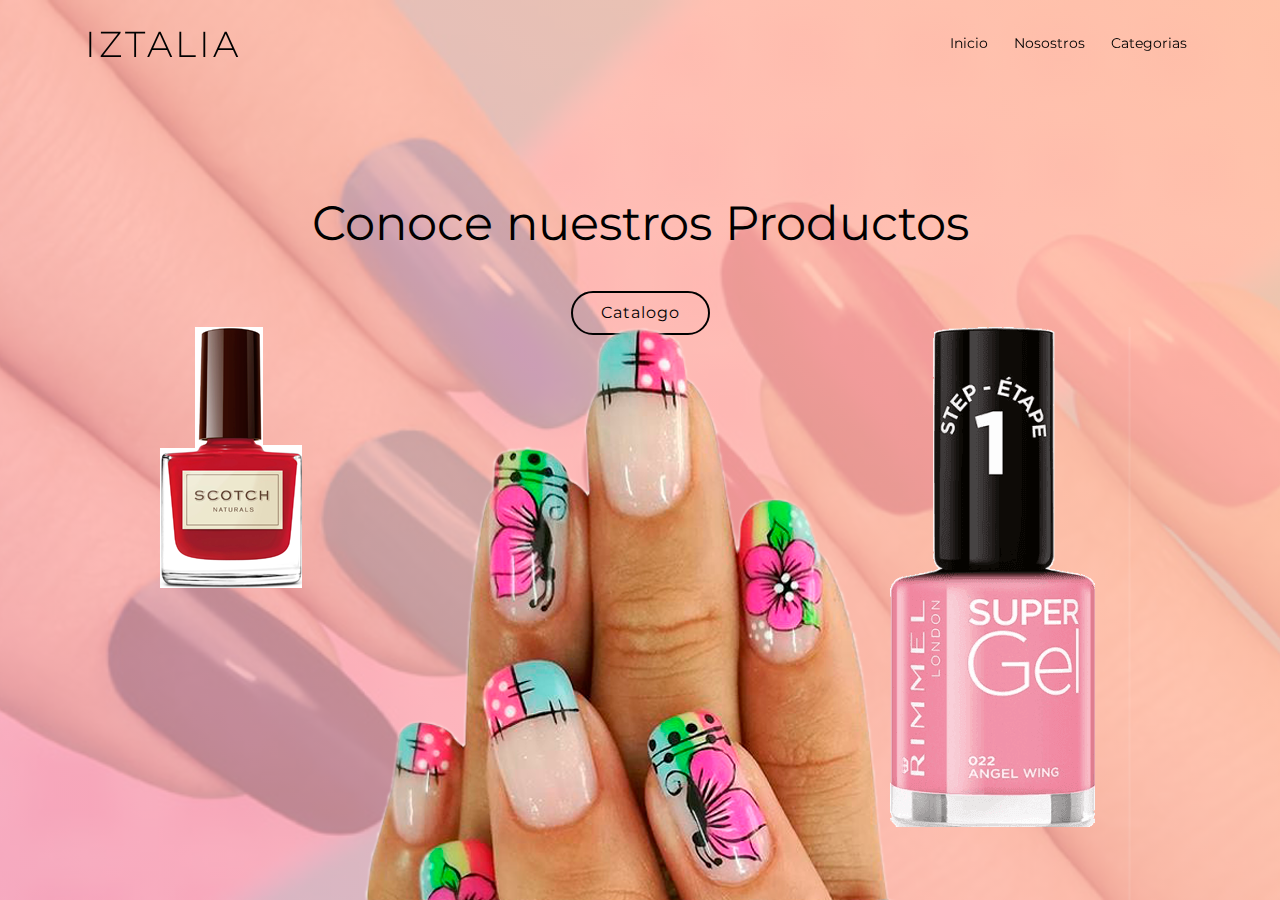
<file: index.html>
<!DOCTYPE html>
<html lang="en">
<head>
  <meta charset="utf-8">
  <title>Avilon Bootstrap Template</title>
  <meta content="width=device-width, initial-scale=1.0" name="viewport">
  <meta content="" name="keywords">
  <meta content="" name="description">

  <!-- Favicons -->
  <link href="img/favicon.png" rel="icon">
  <link href="img/apple-touch-icon.png" rel="apple-touch-icon">

  <!-- Google Fonts -->
  <link href="https://fonts.googleapis.com/css?family=Montserrat:300,400,500,700|Open+Sans:300,300i,400,400i,700,700i" rel="stylesheet">

  <!-- Bootstrap CSS File -->
  <link href="lib/bootstrap/css/bootstrap.min.css" rel="stylesheet">

  <!-- Libraries CSS Files -->
  <link href="lib/animate/animate.min.css" rel="stylesheet">
  <link href="lib/font-awesome/css/font-awesome.min.css" rel="stylesheet">
  <link href="lib/ionicons/css/ionicons.min.css" rel="stylesheet">
  <link href="lib/magnific-popup/magnific-popup.css" rel="stylesheet">

  <!-- Main Stylesheet File -->
  <link href="css/style.css" rel="stylesheet">

  <!-- =======================================================
    Theme Name: Avilon
    Theme URL: https://bootstrapmade.com/avilon-bootstrap-landing-page-template/
    Author: BootstrapMade.com
    License: https://bootstrapmade.com/license/
  ======================================================= -->
</head>

<body>

  <!--==========================
    Header
  ============================-->
  <header id="header">
    <div class="container">

      <div id="logo" class="pull-left">
        <h1><a href="#intro" class="scrollto">IZTALIA</a></h1>
        <!-- Uncomment below if you prefer to use an image logo -->
        <!-- <a href="#intro"><img src="img/logo.png" alt="" title=""></a> -->
      </div>

      <nav id="nav-menu-container">
        <ul class="nav-menu">
          <li class="menu-active"><a href="#intro">Inicio</a></li>
          <li><a href="#about">Nosostros</a></li>
          <li><a href="#features">Categorias</a></li>
          <!-- <li><a href="#pricing">Pricing</a></li>
          <li><a href="#team">Team</a></li>
          <li><a href="#gallery">Gallery</a></li>
          <li class="menu-has-children"><a href="">Drop Down</a>
            <ul>
              <li><a href="#">Drop Down 1</a></li>
              <li class="menu-has-children"><a href="#">Drop Down 2</a>
                <ul>
                  <li><a href="#">Deep Drop Down 1</a></li>
                  <li><a href="#">Deep Drop Down 2</a></li>
                  <li><a href="#">Deep Drop Down 3</a></li>
                  <li><a href="#">Deep Drop Down 4</a></li>
                  <li><a href="#">Deep Drop Down 5</a></li>
                </ul>
              </li>
              <li><a href="#">Drop Down 3</a></li>
              <li><a href="#">Drop Down 4</a></li>
              <li><a href="#">Drop Down 5</a></li>
            </ul>
          </li>
          <li><a href="#contact">Contact Us</a></li> -->
        </ul>
      </nav><!-- #nav-menu-container -->
    </div>
  </header><!-- #header -->

  <!--==========================
    Intro Section
  ============================-->
  <section id="intro">

    <div class="intro-text">
      <h2>Conoce nuestros Productos</h2>
      <p></p>
      <a href="#about" class="btn-get-started scrollto">Catalogo</a>
    </div>

    <div class="product-screens">

      <div class="product-screen-1 wow fadeInUp"  data-wow-duration="0.6s">
        <img src="img/product-screen-1.png" alt="">
      </div>

      <div class="product-screen-2 wow fadeInUp" data-wow-delay="0.2s" data-wow-duration="0.6s">
        <img src="img/product-screen-2.png" alt="">
      </div>

      <div class="product-screen-3 wow fadeInUp" data-wow-duration="0.6s">
        <img src="img/product-screen-3.png" alt="">
      </div>

    </div>

  </section>
 
  <!-- #intro -->
  <!-- JavaScript Libraries -->
  <script src="lib/jquery/jquery.min.js"></script>
  <script src="lib/jquery/jquery-migrate.min.js"></script>
  <script src="lib/bootstrap/js/bootstrap.bundle.min.js"></script>
  <script src="lib/easing/easing.min.js"></script>
  <script src="lib/wow/wow.min.js"></script>
  <script src="lib/superfish/hoverIntent.js"></script>
  <script src="lib/superfish/superfish.min.js"></script>
  <script src="lib/magnific-popup/magnific-popup.min.js"></script>

  <!-- Contact Form JavaScript File -->
  <script src="contactform/contactform.js"></script>

  <!-- Template Main Javascript File -->
  <script src="js/main.js"></script>

</body>
</html>
</file>
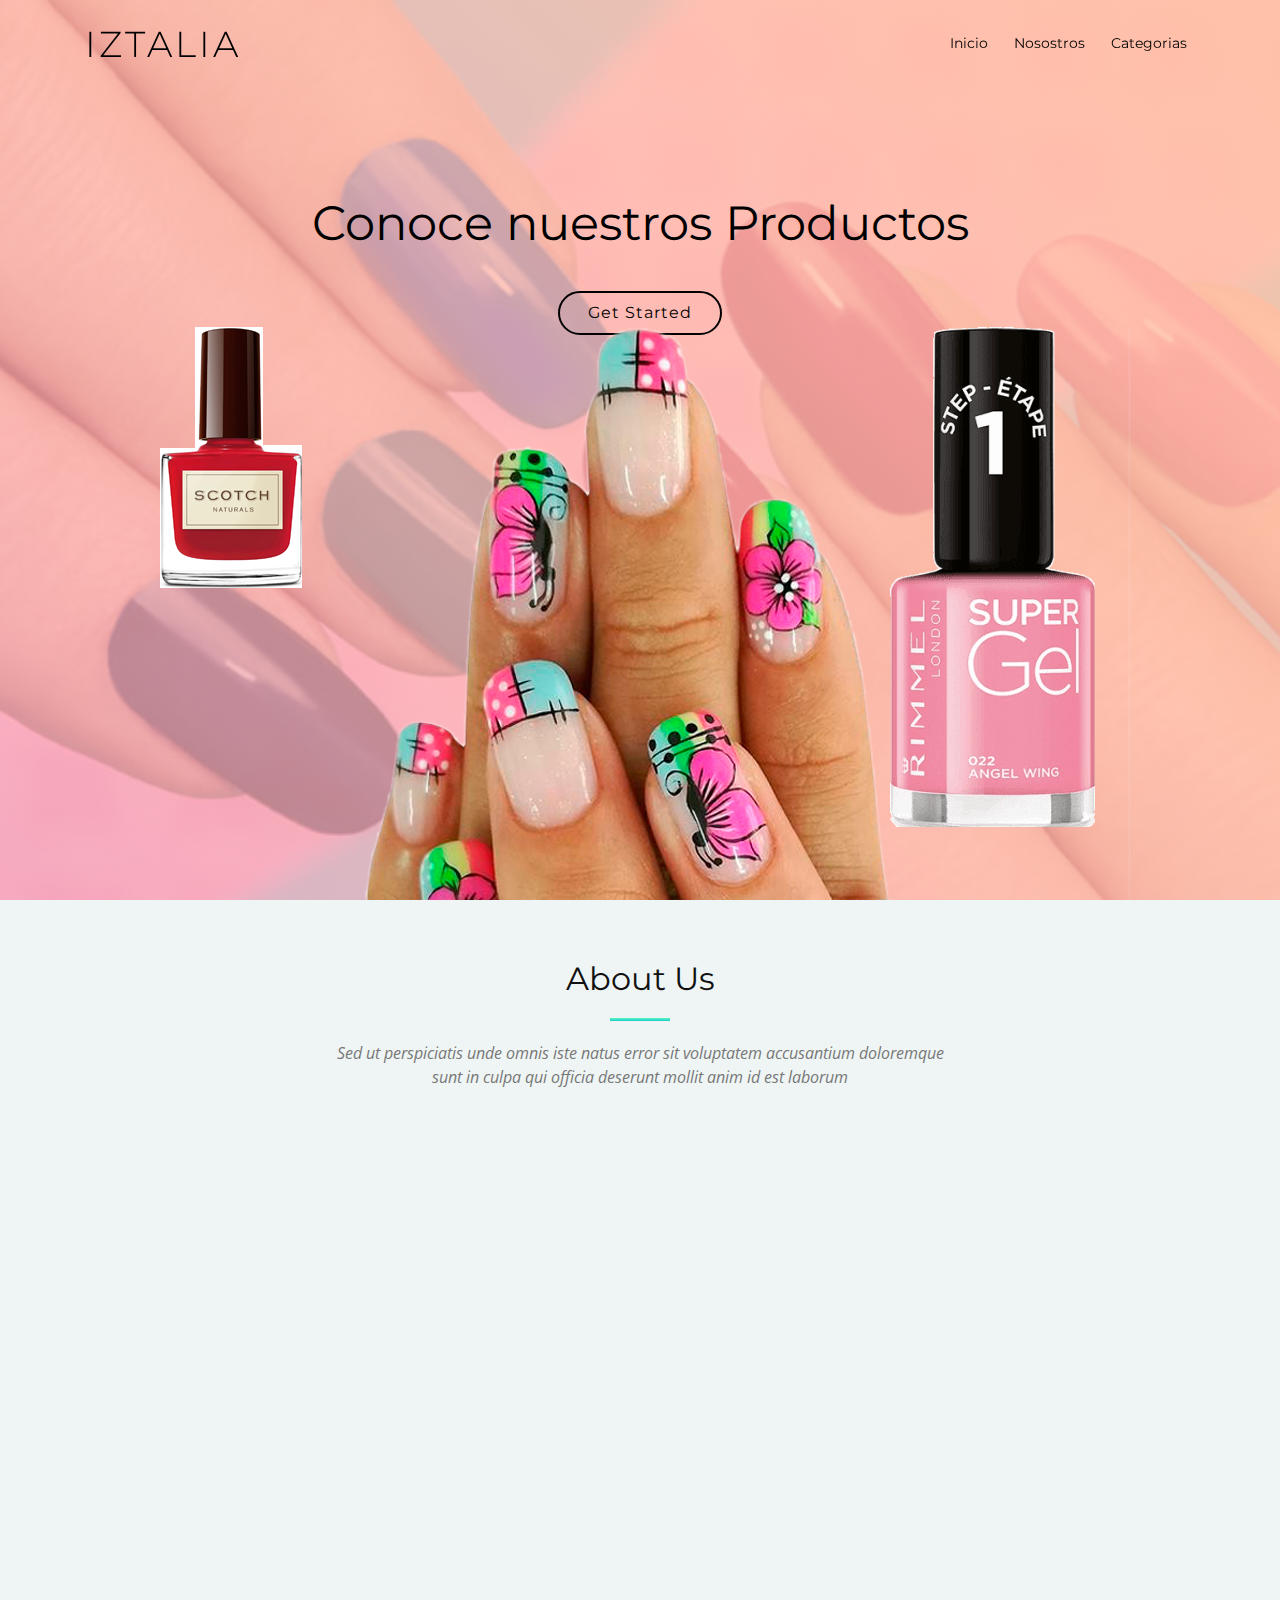
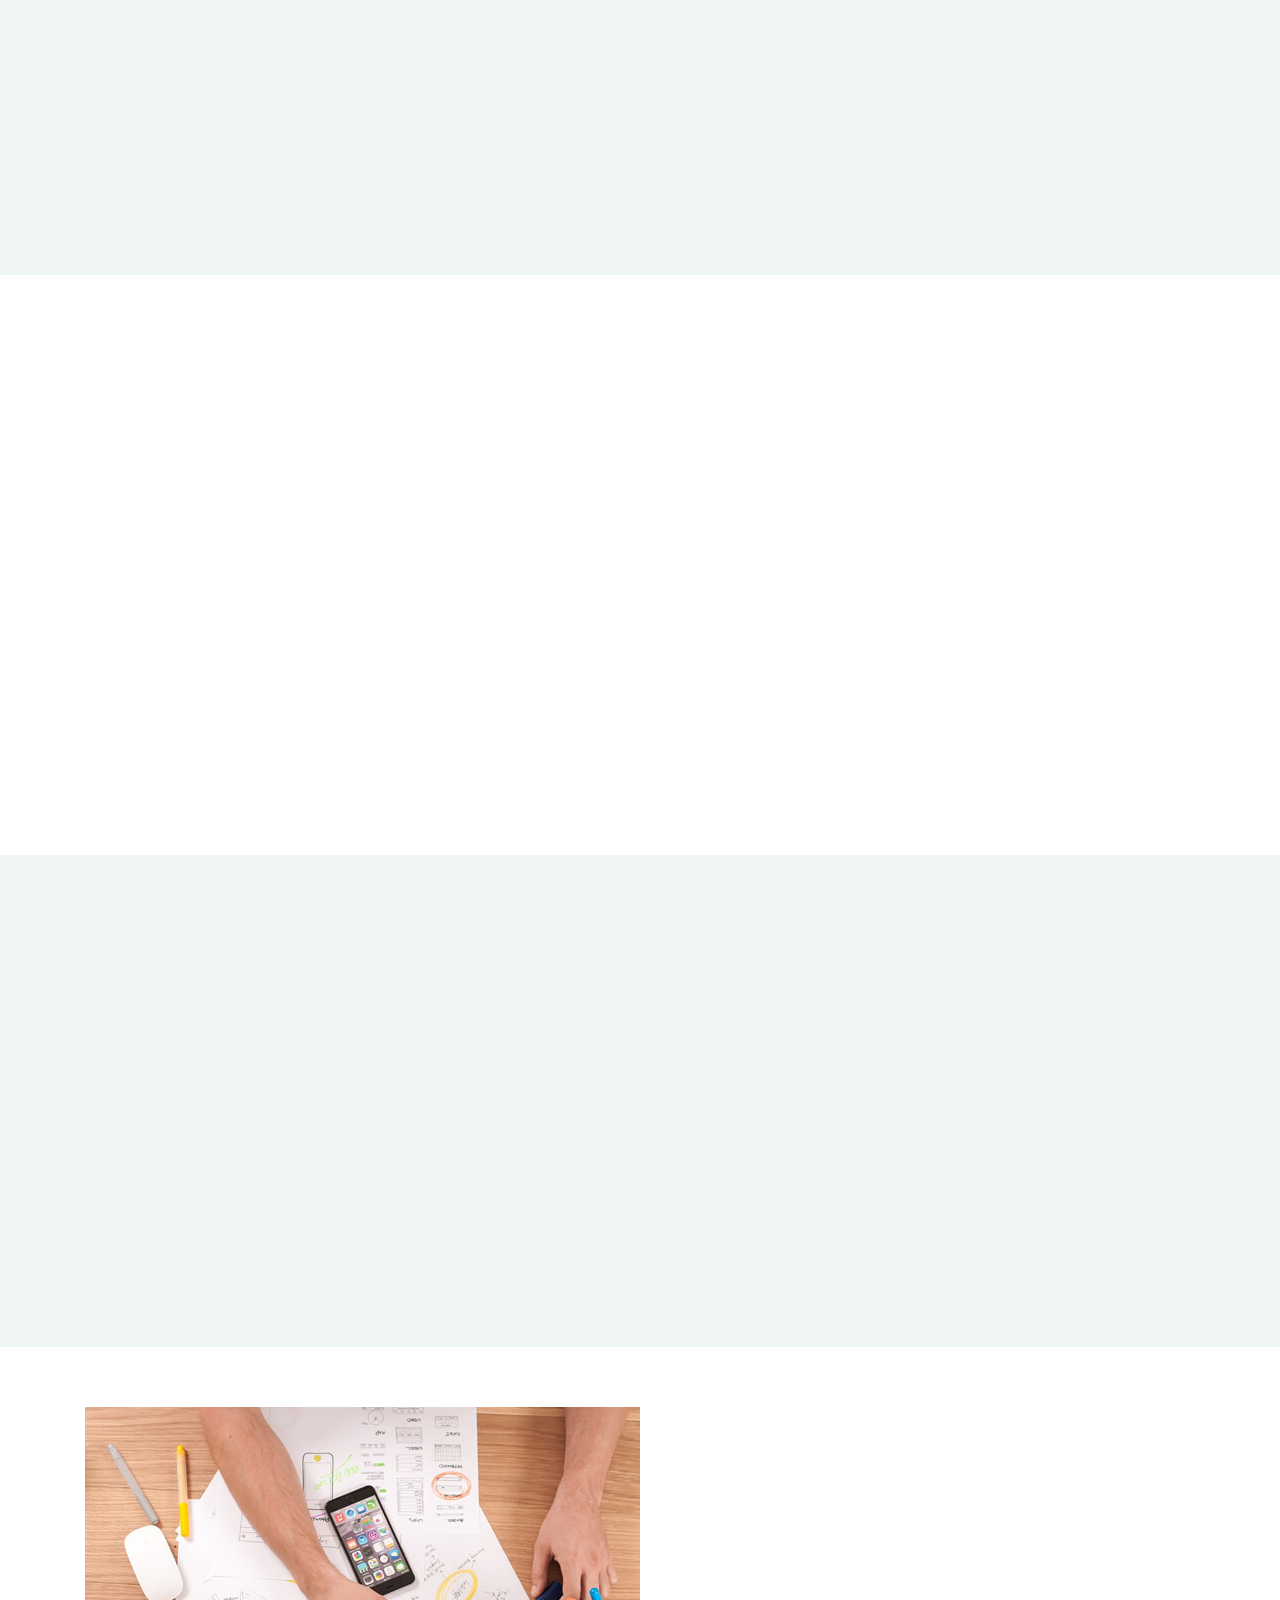
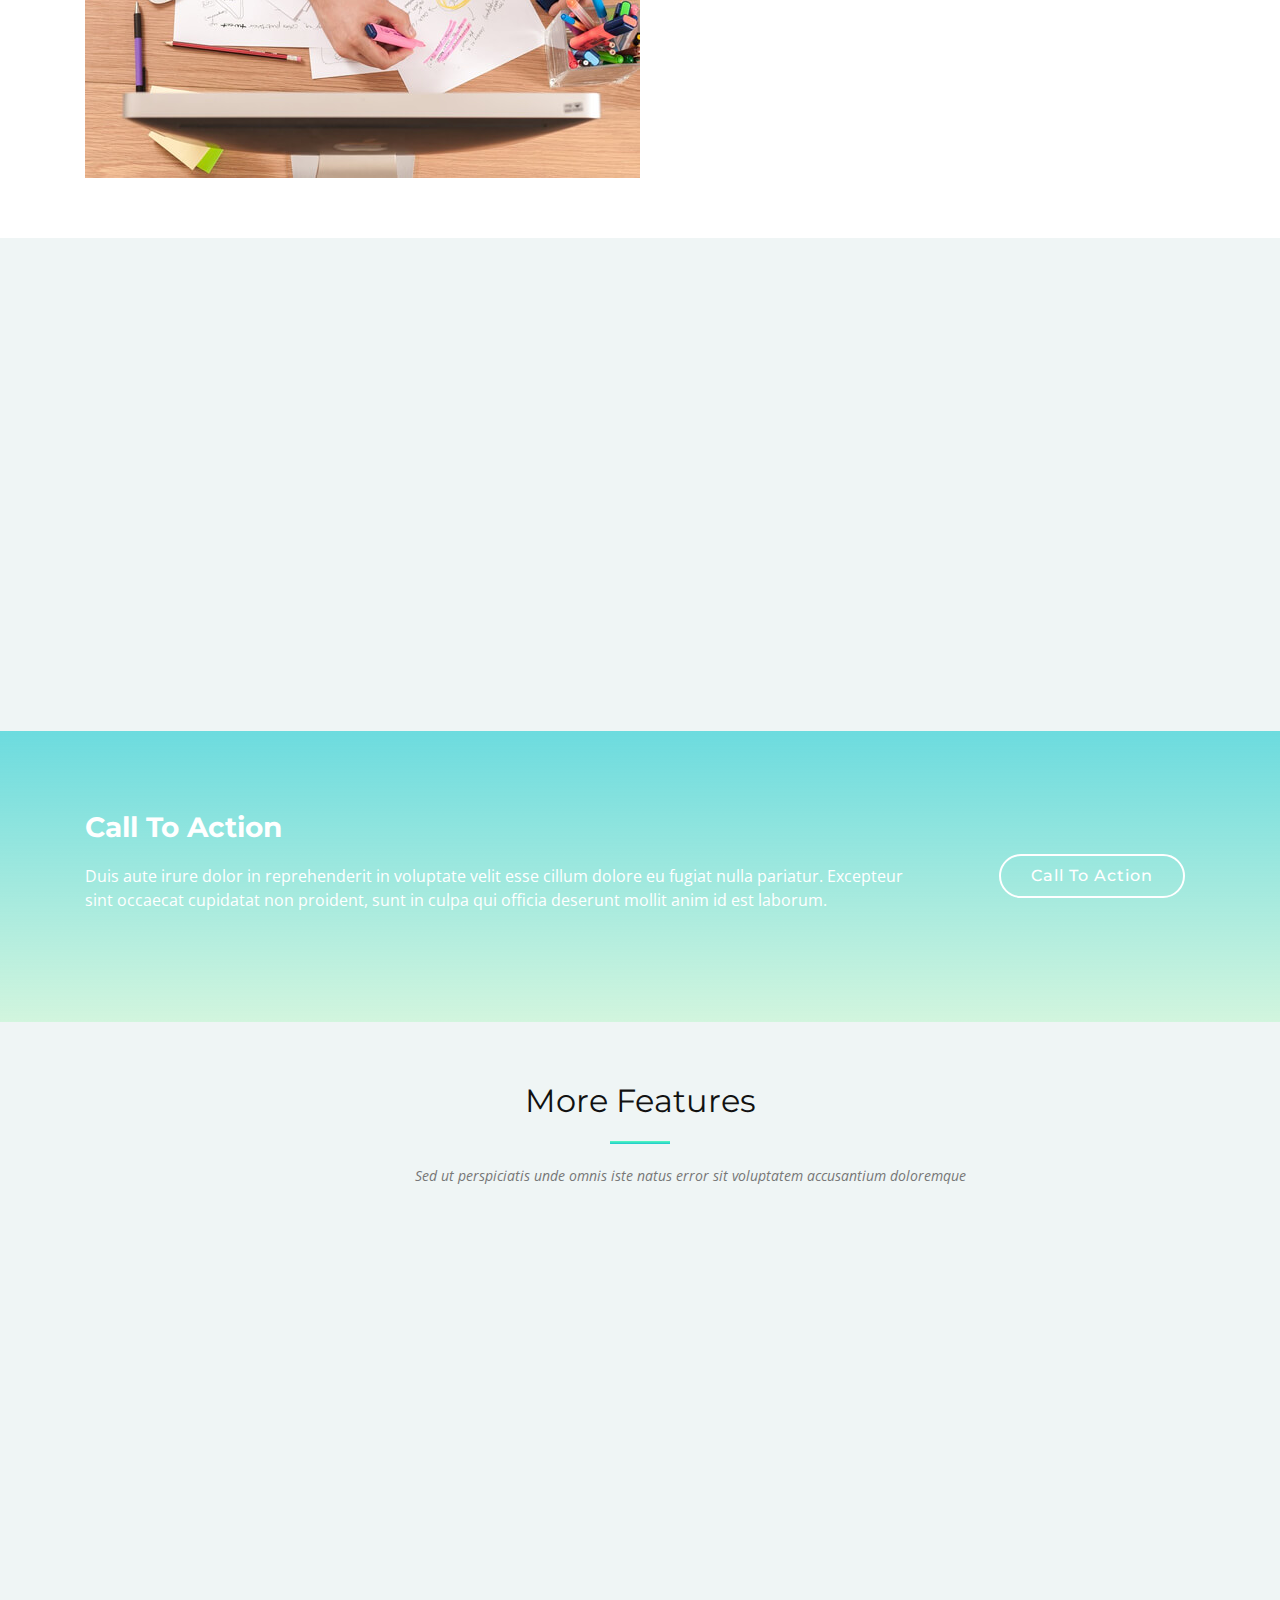
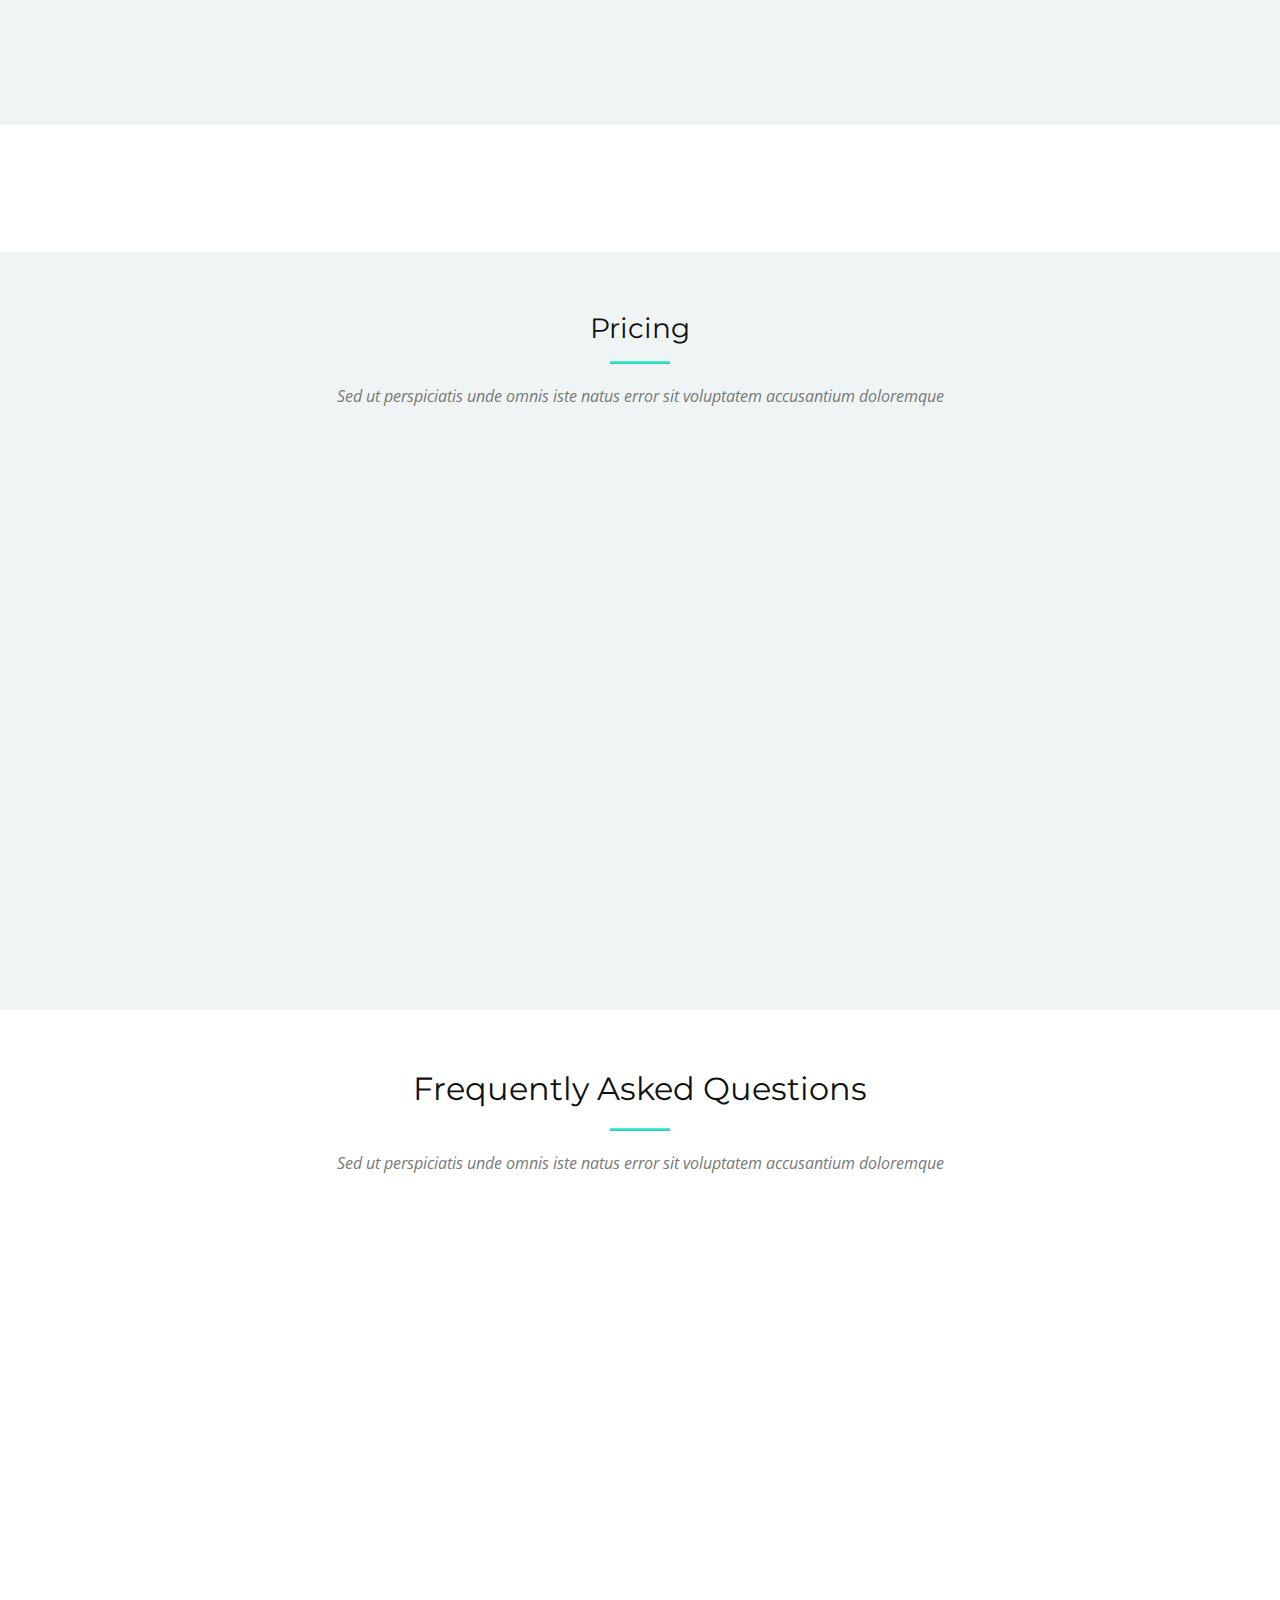
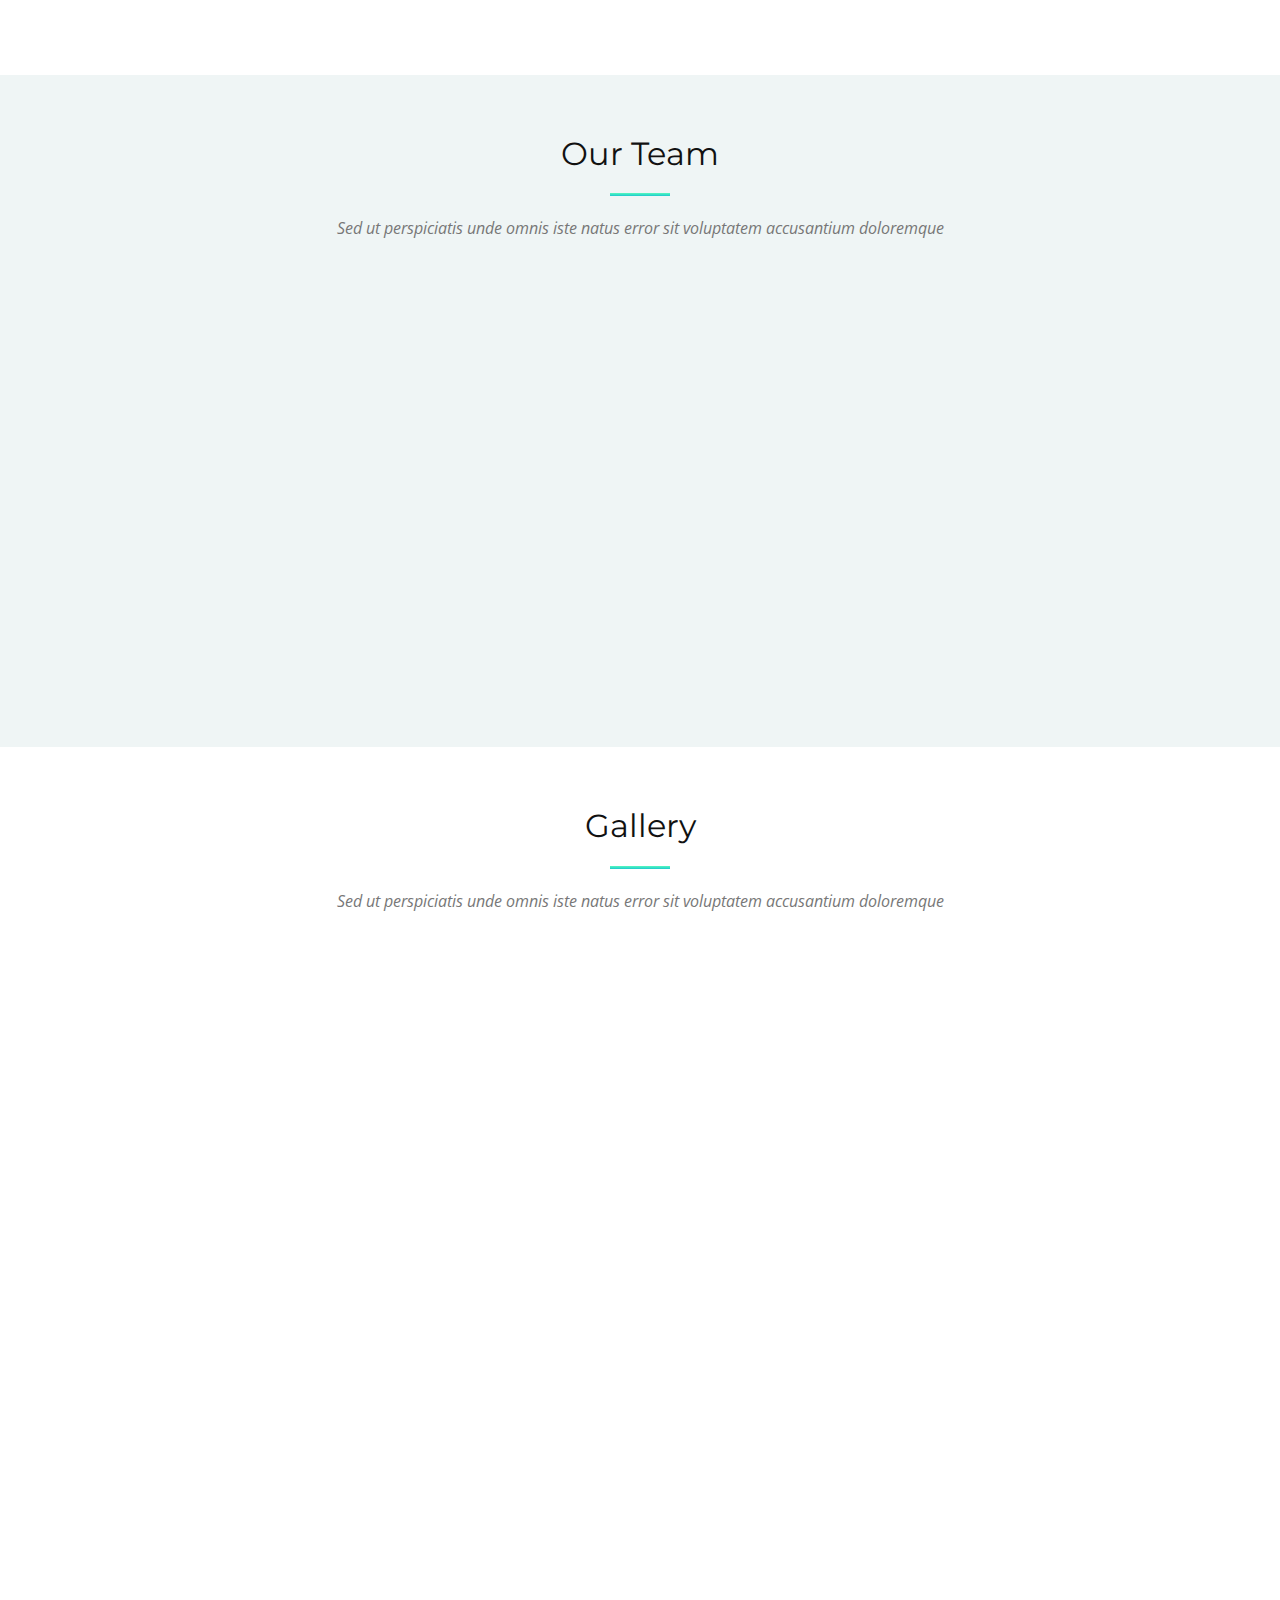
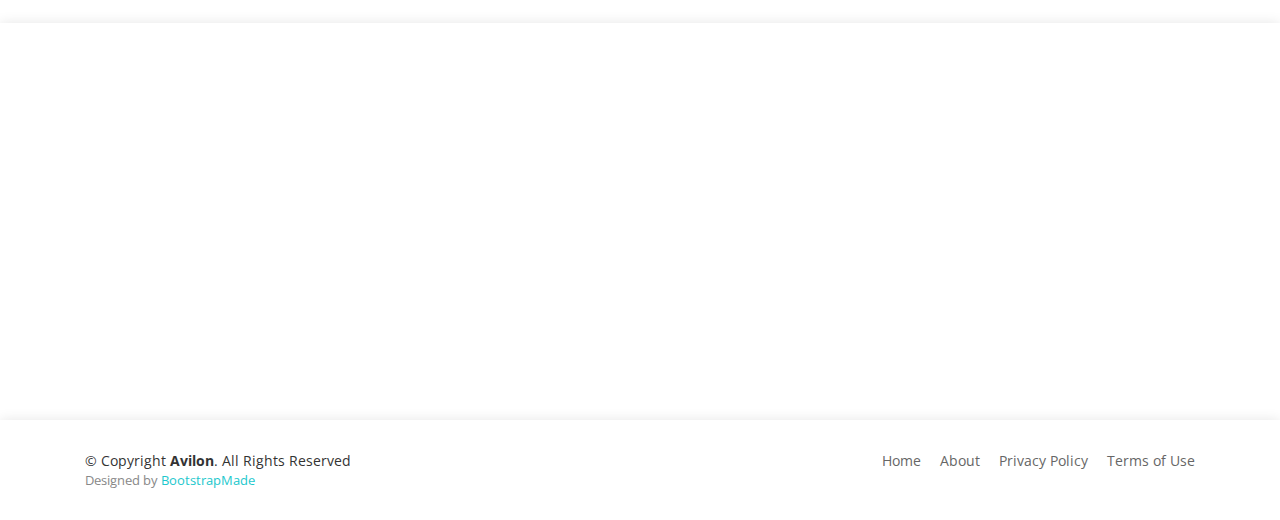
<file: index - copia.html>
<!DOCTYPE html>
<html lang="en">
<head>
  <meta charset="utf-8">
  <title>Avilon Bootstrap Template</title>
  <meta content="width=device-width, initial-scale=1.0" name="viewport">
  <meta content="" name="keywords">
  <meta content="" name="description">

  <!-- Favicons -->
  <link href="img/favicon.png" rel="icon">
  <link href="img/apple-touch-icon.png" rel="apple-touch-icon">

  <!-- Google Fonts -->
  <link href="https://fonts.googleapis.com/css?family=Montserrat:300,400,500,700|Open+Sans:300,300i,400,400i,700,700i" rel="stylesheet">

  <!-- Bootstrap CSS File -->
  <link href="lib/bootstrap/css/bootstrap.min.css" rel="stylesheet">

  <!-- Libraries CSS Files -->
  <link href="lib/animate/animate.min.css" rel="stylesheet">
  <link href="lib/font-awesome/css/font-awesome.min.css" rel="stylesheet">
  <link href="lib/ionicons/css/ionicons.min.css" rel="stylesheet">
  <link href="lib/magnific-popup/magnific-popup.css" rel="stylesheet">

  <!-- Main Stylesheet File -->
  <link href="css/style.css" rel="stylesheet">

  <!-- =======================================================
    Theme Name: Avilon
    Theme URL: https://bootstrapmade.com/avilon-bootstrap-landing-page-template/
    Author: BootstrapMade.com
    License: https://bootstrapmade.com/license/
  ======================================================= -->
</head>

<body>

  <!--==========================
    Header
  ============================-->
  <header id="header">
    <div class="container">

      <div id="logo" class="pull-left">
        <h1><a href="#intro" class="scrollto">IZTALIA</a></h1>
        <!-- Uncomment below if you prefer to use an image logo -->
        <!-- <a href="#intro"><img src="img/logo.png" alt="" title=""></a> -->
      </div>

      <nav id="nav-menu-container">
        <ul class="nav-menu">
          <li class="menu-active"><a href="#intro">Inicio</a></li>
          <li><a href="#about">Nosostros</a></li>
          <li><a href="#features">Categorias</a></li>
          <!-- <li><a href="#pricing">Pricing</a></li>
          <li><a href="#team">Team</a></li>
          <li><a href="#gallery">Gallery</a></li>
          <li class="menu-has-children"><a href="">Drop Down</a>
            <ul>
              <li><a href="#">Drop Down 1</a></li>
              <li class="menu-has-children"><a href="#">Drop Down 2</a>
                <ul>
                  <li><a href="#">Deep Drop Down 1</a></li>
                  <li><a href="#">Deep Drop Down 2</a></li>
                  <li><a href="#">Deep Drop Down 3</a></li>
                  <li><a href="#">Deep Drop Down 4</a></li>
                  <li><a href="#">Deep Drop Down 5</a></li>
                </ul>
              </li>
              <li><a href="#">Drop Down 3</a></li>
              <li><a href="#">Drop Down 4</a></li>
              <li><a href="#">Drop Down 5</a></li>
            </ul>
          </li>
          <li><a href="#contact">Contact Us</a></li> -->
        </ul>
      </nav><!-- #nav-menu-container -->
    </div>
  </header><!-- #header -->

  <!--==========================
    Intro Section
  ============================-->
  <section id="intro">

    <div class="intro-text">
      <h2>Conoce nuestros Productos</h2>
      <p></p>
      <a href="#about" class="btn-get-started scrollto">Get Started</a>
    </div>

    <div class="product-screens">

      <div class="product-screen-1 wow fadeInUp" data-wow-delay="0.4s" data-wow-duration="0.6s">
        <img src="img/product-screen-1.png" alt="">
      </div>

      <div class="product-screen-2 wow fadeInUp" data-wow-delay="0.2s" data-wow-duration="0.6s">
        <img src="img/product-screen-2.png" alt="">
      </div>

      <div class="product-screen-3 wow fadeInUp" data-wow-duration="0.6s">
        <img src="img/product-screen-3.png" alt="">
      </div>

    </div>

  </section><!-- #intro -->

  <main id="main">

    <!--==========================
      About Us Section
    ============================-->
    <section id="about" class="section-bg">
      <div class="container-fluid">
        <div class="section-header">
          <h3 class="section-title">About Us</h3>
          <span class="section-divider"></span>
          <p class="section-description">
            Sed ut perspiciatis unde omnis iste natus error sit voluptatem accusantium doloremque<br>
            sunt in culpa qui officia deserunt mollit anim id est laborum
          </p>
        </div>

        <div class="row">
          <div class="col-lg-6 about-img wow fadeInLeft">
            <img src="img/about-img.jpg" alt="">
          </div>

          <div class="col-lg-6 content wow fadeInRight">
            <h2>Lorem ipsum dolor sit amet, consectetur adipiscing elite storium paralate</h2>
            <h3>Excepteur sint occaecat cupidatat non proident, sunt in culpa qui officia deserunt mollit anim id est laborum.</h3>
            <p>
              Lorem ipsum dolor sit amet, consectetur adipiscing elit, sed do eiusmod tempor incididunt ut labore et dolore magna aliqua ullamco laboris nisi ut aliquip ex ea commodo consequat.
            </p>

            <ul>
              <li><i class="ion-android-checkmark-circle"></i> Ullamco laboris nisi ut aliquip ex ea commodo consequat.</li>
              <li><i class="ion-android-checkmark-circle"></i> Duis aute irure dolor in reprehenderit in voluptate velit.</li>
              <li><i class="ion-android-checkmark-circle"></i> Ullamco laboris nisi ut aliquip ex ea commodo consequat. Duis aute irure dolor in reprehenderit in voluptate trideta storacalaperda mastiro dolore eu fugiat nulla pariatur.</li>
            </ul>

            <p>
              Ullamco laboris nisi ut aliquip ex ea commodo consequat. Duis aute irure dolor in reprehenderit in voluptate velit esse cillum dolore eu fugiat nulla pariatur. Excepteur sint occaecat cupidatat non proident, sunt in culpa qui officia deserunt mollit anim id est laborum Libero justo laoreet sit amet cursus sit amet dictum sit. Commodo sed egestas egestas fringilla phasellus faucibus scelerisque eleifend donec
            </p>
          </div>
        </div>

      </div>
    </section><!-- #about -->

    <!--==========================
      Product Featuress Section
    ============================-->
    <section id="features">
      <div class="container">

        <div class="row">

          <div class="col-lg-8 offset-lg-4">
            <div class="section-header wow fadeIn" data-wow-duration="1s">
              <h3 class="section-title">Product Featuress</h3>
              <span class="section-divider"></span>
            </div>
          </div>

          <div class="col-lg-4 col-md-5 features-img">
            <img src="img/product-features.png" alt="" class="wow fadeInLeft">
          </div>

          <div class="col-lg-8 col-md-7 ">

            <div class="row">

              <div class="col-lg-6 col-md-6 box wow fadeInRight">
                <div class="icon"><i class="ion-ios-speedometer-outline"></i></div>
                <h4 class="title"><a href="">Lorem Ipsum</a></h4>
                <p class="description">Voluptatum deleniti atque corrupti quos dolores et quas molestias excepturi sint occaecati cupiditate non provident clarida perendo.</p>
              </div>
              <div class="col-lg-6 col-md-6 box wow fadeInRight" data-wow-delay="0.1s">
                <div class="icon"><i class="ion-ios-flask-outline"></i></div>
                <h4 class="title"><a href="">Dolor Sitema</a></h4>
                <p class="description">Minim veniam, quis nostrud exercitation ullamco laboris nisi ut aliquip ex ea commodo consequat tarad limino ata noble dynala mark.</p>
              </div>
              <div class="col-lg-6 col-md-6 box wow fadeInRight" data-wow-delay="0.2s">
                <div class="icon"><i class="ion-social-buffer-outline"></i></div>
                <h4 class="title"><a href="">Sed ut perspiciatis</a></h4>
                <p class="description">Duis aute irure dolor in reprehenderit in voluptate velit esse cillum dolore eu fugiat nulla pariatur teleca starter sinode park ledo.</p>
              </div>
              <div class="col-lg-6 col-md-6 box wow fadeInRight" data-wow-delay="0.3s">
                <div class="icon"><i class="ion-ios-analytics-outline"></i></div>
                <h4 class="title"><a href="">Magni Dolores</a></h4>
                <p class="description">Excepteur sint occaecat cupidatat non proident, sunt in culpa qui officia deserunt mollit anim id est laborum dinoun trade capsule.</p>
              </div>
            </div>

          </div>

        </div>

      </div>

    </section><!-- #features -->

    <!--==========================
      Product Advanced Featuress Section
    ============================-->
    <section id="advanced-features">

      <div class="features-row section-bg">
        <div class="container">
          <div class="row">
            <div class="col-12">
              <img class="advanced-feature-img-right wow fadeInRight" src="img/advanced-feature-1.jpg" alt="">
              <div class="wow fadeInLeft">
                <h2>Duis aute irure dolor in reprehenderit in voluptate velit esse</h2>
                <h3>Excepteur sint occaecat cupidatat non proident, sunt in culpa qui officia deserunt mollit anim id est laborum.</h3>
                <p>Lorem ipsum dolor sit amet, consectetur adipiscing elit, sed do eiusmod tempor incididunt ut labore et dolore magna aliqua. Ut enim ad minim veniam.</p>
                <p>Quis nostrud exercitation ullamco laboris nisi ut aliquip ex ea commodo consequat. Duis aute irure dolor in reprehenderit in voluptate velit esse cillum dolore eu fugiat nulla pariatur. Excepteur sint occaecat cupidatat non proident, sunt in culpa qui officia deserunt mollit anim id est laborum.</p>
              </div>
            </div>
          </div>
        </div>
      </div>

      <div class="features-row">
        <div class="container">
          <div class="row">
            <div class="col-12">
              <img class="advanced-feature-img-left" src="img/advanced-feature-2.jpg" alt="">
              <div class="wow fadeInRight">
                <h2>Duis aute irure dolor in reprehenderit in voluptate velit esse</h2>
                <i class="ion-ios-paper-outline" class="wow fadeInRight" data-wow-duration="0.5s"></i>
                <p class="wow fadeInRight" data-wow-duration="0.5s">Lorem ipsum dolor sit amet, consectetur adipiscing elit, sed do eiusmod tempor incididunt ut labore et dolore magna aliqua. Ut enim ad minim veniam.</p>
                <i class="ion-ios-color-filter-outline wow fadeInRight" data-wow-delay="0.2s" data-wow-duration="0.5s"></i>
                <p class="wow fadeInRight" data-wow-delay="0.2s" data-wow-duration="0.5s">Quis nostrud exercitation ullamco laboris nisi ut aliquip ex ea commodo consequat. Duis aute irure dolor in reprehenderit in voluptate velit esse cillum.</p>
                <i class="ion-ios-barcode-outline wow fadeInRight" data-wow-delay="0.4" data-wow-duration="0.5s"></i>
                <p class="wow fadeInRight" data-wow-delay="0.4s" data-wow-duration="0.5s">Quis nostrud exercitation ullamco laboris nisi ut aliquip ex ea commodo consequat. Duis aute irure dolor in reprehenderit in voluptate velit esse cillum.</p>
              </div>
            </div>
          </div>
        </div>
      </div>

      <div class="features-row section-bg">
        <div class="container">
          <div class="row">
            <div class="col-12">
              <img class="advanced-feature-img-right wow fadeInRight" src="img/advanced-feature-3.jpg" alt="">
              <div class="wow fadeInLeft">
                <h2>Duis aute irure dolor in reprehenderit in voluptate velit esse</h2>
                <h3>Excepteur sint occaecat cupidatat non proident, sunt in culpa qui officia deserunt mollit anim id est laborum.</h3>
                <p>Lorem ipsum dolor sit amet, consectetur adipiscing elit, sed do eiusmod tempor incididunt ut labore et dolore magna aliqua. Ut enim ad minim veniam</p>
                <i class="ion-ios-albums-outline"></i>
                <p>Quis nostrud exercitation ullamco laboris nisi ut aliquip ex ea commodo consequat. Duis aute irure dolor in reprehenderit in voluptate velit esse cillum dolore eu fugiat nulla pariatur. Excepteur sint occaecat cupidatat non proident, sunt in culpa qui officia deserunt mollit anim id est laborum.</p>
              </div>
            </div>
          </div>
        </div>
      </div>
    </section><!-- #advanced-features -->

    <!--==========================
      Call To Action Section
    ============================-->
    <section id="call-to-action">
      <div class="container">
        <div class="row">
          <div class="col-lg-9 text-center text-lg-left">
            <h3 class="cta-title">Call To Action</h3>
            <p class="cta-text"> Duis aute irure dolor in reprehenderit in voluptate velit esse cillum dolore eu fugiat nulla pariatur. Excepteur sint occaecat cupidatat non proident, sunt in culpa qui officia deserunt mollit anim id est laborum.</p>
          </div>
          <div class="col-lg-3 cta-btn-container text-center">
            <a class="cta-btn align-middle" href="#">Call To Action</a>
          </div>
        </div>

      </div>
    </section><!-- #call-to-action -->

    <!--==========================
      More Features Section
    ============================-->
    <section id="more-features" class="section-bg">
      <div class="container">

        <div class="section-header">
          <h3 class="section-title">More Features</h3>
          <span class="section-divider"></span>
          <p class="section-description">Sed ut perspiciatis unde omnis iste natus error sit voluptatem accusantium doloremque</p>
        </div>

        <div class="row">

          <div class="col-lg-6">
            <div class="box wow fadeInLeft">
              <div class="icon"><i class="ion-ios-stopwatch-outline"></i></div>
              <h4 class="title"><a href="">Lorem Ipsum</a></h4>
              <p class="description">Voluptatum deleniti atque corrupti quos dolores et quas molestias excepturi sint occaecati cupiditate non provident etiro rabeta lingo.</p>
            </div>
          </div>

          <div class="col-lg-6">
            <div class="box wow fadeInRight">
              <div class="icon"><i class="ion-ios-bookmarks-outline"></i></div>
              <h4 class="title"><a href="">Dolor Sitema</a></h4>
              <p class="description">Minim veniam, quis nostrud exercitation ullamco laboris nisi ut aliquip ex ea commodo consequat tarad limino ata nodera clas.</p>
            </div>
          </div>

          <div class="col-lg-6">
            <div class="box wow fadeInLeft">
              <div class="icon"><i class="ion-ios-heart-outline"></i></div>
              <h4 class="title"><a href="">Sed ut perspiciatis</a></h4>
              <p class="description">Duis aute irure dolor in reprehenderit in voluptate velit esse cillum dolore eu fugiat nulla pariatur trinige zareta lobur trade.</p>
            </div>
          </div>

          <div class="col-lg-6">
            <div class="box wow fadeInRight">
              <div class="icon"><i class="ion-ios-analytics-outline"></i></div>
              <h4 class="title"><a href="">Magni Dolores</a></h4>
              <p class="description">Excepteur sint occaecat cupidatat non proident, sunt in culpa qui officia deserunt mollit anim id est laborum rideta zanox satirente madera</p>
            </div>
          </div>

        </div>
      </div>
    </section><!-- #more-features -->

    <!--==========================
      Clients
    ============================-->
    <section id="clients">
      <div class="container">

        <div class="row wow fadeInUp">

          <div class="col-md-2">
            <img src="img/clients/client-1.png" alt="">
          </div>

          <div class="col-md-2">
            <img src="img/clients/client-2.png" alt="">
          </div>

          <div class="col-md-2">
            <img src="img/clients/client-3.png" alt="">
          </div>

          <div class="col-md-2">
            <img src="img/clients/client-4.png" alt="">
          </div>

          <div class="col-md-2">
            <img src="img/clients/client-5.png" alt="">
          </div>

          <div class="col-md-2">
            <img src="img/clients/client-6.png" alt="">
          </div>

        </div>
      </div>
    </section><!-- #more-features -->

    <!--==========================
      Pricing Section
    ============================-->
    <section id="pricing" class="section-bg">
      <div class="container">

        <div class="section-header">
          <h3 class="section-title">Pricing</h3>
          <span class="section-divider"></span>
          <p class="section-description">Sed ut perspiciatis unde omnis iste natus error sit voluptatem accusantium doloremque</p>
        </div>

        <div class="row">

          <div class="col-lg-4 col-md-6">
            <div class="box wow fadeInLeft">
              <h3>Free</h3>
              <h4><sup>$</sup>0<span> month</span></h4>
              <ul>
                <li><i class="ion-android-checkmark-circle"></i> Quam adipiscing vitae proin</li>
                <li><i class="ion-android-checkmark-circle"></i> Nec feugiat nisl pretium</li>
                <li><i class="ion-android-checkmark-circle"></i> Nulla at volutpat diam uteera</li>
                <li><i class="ion-android-checkmark-circle"></i> Pharetra massa massa ultricies</li>
                <li><i class="ion-android-checkmark-circle"></i> Massa ultricies mi quis hendrerit</li>
              </ul>
              <a href="#" class="get-started-btn">Get Started</a>
            </div>
          </div>

          <div class="col-lg-4 col-md-6">
            <div class="box featured wow fadeInUp">
              <h3>Business</h3>
              <h4><sup>$</sup>29<span> month</span></h4>
              <ul>
                <li><i class="ion-android-checkmark-circle"></i> Quam adipiscing vitae proin</li>
                <li><i class="ion-android-checkmark-circle"></i> Nec feugiat nisl pretium</li>
                <li><i class="ion-android-checkmark-circle"></i> Nulla at volutpat diam uteera</li>
                <li><i class="ion-android-checkmark-circle"></i> Pharetra massa massa ultricies</li>
                <li><i class="ion-android-checkmark-circle"></i> Massa ultricies mi quis hendrerit</li>
              </ul>
              <a href="#" class="get-started-btn">Get Started</a>
            </div>
          </div>

          <div class="col-lg-4 col-md-6">
            <div class="box wow fadeInRight">
              <h3>Developer</h3>
              <h4><sup>$</sup>49<span> month</span></h4>
              <ul>
                <li><i class="ion-android-checkmark-circle"></i> Quam adipiscing vitae proin</li>
                <li><i class="ion-android-checkmark-circle"></i> Nec feugiat nisl pretium</li>
                <li><i class="ion-android-checkmark-circle"></i> Nulla at volutpat diam uteera</li>
                <li><i class="ion-android-checkmark-circle"></i> Pharetra massa massa ultricies</li>
                <li><i class="ion-android-checkmark-circle"></i> Massa ultricies mi quis hendrerit</li>
              </ul>
              <a href="#" class="get-started-btn">Get Started</a>
            </div>
          </div>

        </div>
      </div>
    </section><!-- #pricing -->


    <!--==========================
      Frequently Asked Questions Section
    ============================-->
    <section id="faq">
      <div class="container">

        <div class="section-header">
          <h3 class="section-title">Frequently Asked Questions</h3>
          <span class="section-divider"></span>
          <p class="section-description">Sed ut perspiciatis unde omnis iste natus error sit voluptatem accusantium doloremque</p>
        </div>

        <ul id="faq-list" class="wow fadeInUp">
          <li>
            <a data-toggle="collapse" class="collapsed" href="#faq1">Non consectetur a erat nam at lectus urna duis? <i class="ion-android-remove"></i></a>
            <div id="faq1" class="collapse" data-parent="#faq-list">
              <p>
                Feugiat pretium nibh ipsum consequat. Tempus iaculis urna id volutpat lacus laoreet non curabitur gravida. Venenatis lectus magna fringilla urna porttitor rhoncus dolor purus non.
              </p>
            </div>
          </li>

          <li>
            <a data-toggle="collapse" href="#faq2" class="collapsed">Feugiat scelerisque varius morbi enim nunc faucibus a pellentesque? <i class="ion-android-remove"></i></a>
            <div id="faq2" class="collapse" data-parent="#faq-list">
              <p>
                Dolor sit amet consectetur adipiscing elit pellentesque habitant morbi. Id interdum velit laoreet id donec ultrices. Fringilla phasellus faucibus scelerisque eleifend donec pretium. Est pellentesque elit ullamcorper dignissim. Mauris ultrices eros in cursus turpis massa tincidunt dui.
              </p>
            </div>
          </li>

          <li>
            <a data-toggle="collapse" href="#faq3" class="collapsed">Dolor sit amet consectetur adipiscing elit pellentesque habitant morbi? <i class="ion-android-remove"></i></a>
            <div id="faq3" class="collapse" data-parent="#faq-list">
              <p>
                Eleifend mi in nulla posuere sollicitudin aliquam ultrices sagittis orci. Faucibus pulvinar elementum integer enim. Sem nulla pharetra diam sit amet nisl suscipit. Rutrum tellus pellentesque eu tincidunt. Lectus urna duis convallis convallis tellus. Urna molestie at elementum eu facilisis sed odio morbi quis
              </p>
            </div>
          </li>

          <li>
            <a data-toggle="collapse" href="#faq4" class="collapsed">Ac odio tempor orci dapibus. Aliquam eleifend mi in nulla? <i class="ion-android-remove"></i></a>
            <div id="faq4" class="collapse" data-parent="#faq-list">
              <p>
                Dolor sit amet consectetur adipiscing elit pellentesque habitant morbi. Id interdum velit laoreet id donec ultrices. Fringilla phasellus faucibus scelerisque eleifend donec pretium. Est pellentesque elit ullamcorper dignissim. Mauris ultrices eros in cursus turpis massa tincidunt dui.
              </p>
            </div>
          </li>

          <li>
            <a data-toggle="collapse" href="#faq5" class="collapsed">Tempus quam pellentesque nec nam aliquam sem et tortor consequat? <i class="ion-android-remove"></i></a>
            <div id="faq5" class="collapse" data-parent="#faq-list">
              <p>
                Molestie a iaculis at erat pellentesque adipiscing commodo. Dignissim suspendisse in est ante in. Nunc vel risus commodo viverra maecenas accumsan. Sit amet nisl suscipit adipiscing bibendum est. Purus gravida quis blandit turpis cursus in
              </p>
            </div>
          </li>

          <li>
            <a data-toggle="collapse" href="#faq6" class="collapsed">Tortor vitae purus faucibus ornare. Varius vel pharetra vel turpis nunc eget lorem dolor? <i class="ion-android-remove"></i></a>
            <div id="faq6" class="collapse" data-parent="#faq-list">
              <p>
                Laoreet sit amet cursus sit amet dictum sit amet justo. Mauris vitae ultricies leo integer malesuada nunc vel. Tincidunt eget nullam non nisi est sit amet. Turpis nunc eget lorem dolor sed. Ut venenatis tellus in metus vulputate eu scelerisque. Pellentesque diam volutpat commodo sed egestas egestas fringilla phasellus faucibus. Nibh tellus molestie nunc non blandit massa enim nec.
              </p>
            </div>
          </li>

        </ul>

      </div>
    </section><!-- #faq -->

    <!--==========================
      Our Team Section
    ============================-->
    <section id="team" class="section-bg">
      <div class="container">
        <div class="section-header">
          <h3 class="section-title">Our Team</h3>
          <span class="section-divider"></span>
          <p class="section-description">Sed ut perspiciatis unde omnis iste natus error sit voluptatem accusantium doloremque</p>
        </div>
        <div class="row wow fadeInUp">
          <div class="col-lg-3 col-md-6">
            <div class="member">
              <div class="pic"><img src="img/team/team-1.jpg" alt=""></div>
              <h4>Walter White</h4>
              <span>Chief Executive Officer</span>
              <div class="social">
                <a href=""><i class="fa fa-twitter"></i></a>
                <a href=""><i class="fa fa-facebook"></i></a>
                <a href=""><i class="fa fa-google-plus"></i></a>
                <a href=""><i class="fa fa-linkedin"></i></a>
              </div>
            </div>
          </div>

          <div class="col-lg-3 col-md-6">
            <div class="member">
              <div class="pic"><img src="img/team/team-2.jpg" alt=""></div>
              <h4>Sarah Jhinson</h4>
              <span>Product Manager</span>
              <div class="social">
                <a href=""><i class="fa fa-twitter"></i></a>
                <a href=""><i class="fa fa-facebook"></i></a>
                <a href=""><i class="fa fa-google-plus"></i></a>
                <a href=""><i class="fa fa-linkedin"></i></a>
              </div>
            </div>
          </div>

          <div class="col-lg-3 col-md-6">
            <div class="member">
              <div class="pic"><img src="img/team/team-3.jpg" alt=""></div>
              <h4>William Anderson</h4>
              <span>CTO</span>
              <div class="social">
                <a href=""><i class="fa fa-twitter"></i></a>
                <a href=""><i class="fa fa-facebook"></i></a>
                <a href=""><i class="fa fa-google-plus"></i></a>
                <a href=""><i class="fa fa-linkedin"></i></a>
              </div>
            </div>
          </div>

          <div class="col-lg-3 col-md-6">
            <div class="member">
              <div class="pic"><img src="img/team/team-4.jpg" alt=""></div>
              <h4>Amanda Jepson</h4>
              <span>Accountant</span>
              <div class="social">
                <a href=""><i class="fa fa-twitter"></i></a>
                <a href=""><i class="fa fa-facebook"></i></a>
                <a href=""><i class="fa fa-google-plus"></i></a>
                <a href=""><i class="fa fa-linkedin"></i></a>
              </div>
            </div>
          </div>
        </div>

      </div>
    </section><!-- #team -->

    <!--==========================
      Gallery Section
    ============================-->
    <section id="gallery">
      <div class="container-fluid">
        <div class="section-header">
          <h3 class="section-title">Gallery</h3>
          <span class="section-divider"></span>
          <p class="section-description">Sed ut perspiciatis unde omnis iste natus error sit voluptatem accusantium doloremque</p>
        </div>

        <div class="row no-gutters">

          <div class="col-lg-4 col-md-6">
            <div class="gallery-item wow fadeInUp">
              <a href="img/gallery/gallery-1.jpg" class="gallery-popup">
                <img src="img/gallery/gallery-1.jpg" alt="">
              </a>
            </div>
          </div>

          <div class="col-lg-4 col-md-6">
            <div class="gallery-item wow fadeInUp">
              <a href="img/gallery/gallery-2.jpg" class="gallery-popup">
                <img src="img/gallery/gallery-2.jpg" alt="">
              </a>
            </div>
          </div>

          <div class="col-lg-4 col-md-6">
            <div class="gallery-item wow fadeInUp">
              <a href="img/gallery/gallery-3.jpg" class="gallery-popup">
                <img src="img/gallery/gallery-3.jpg" alt="">
              </a>
            </div>
          </div>

          <div class="col-lg-4 col-md-6">
            <div class="gallery-item wow fadeInUp">
              <a href="img/gallery/gallery-4.jpg" class="gallery-popup">
                <img src="img/gallery/gallery-4.jpg" alt="">
              </a>
            </div>
          </div>

          <div class="col-lg-4 col-md-6">
            <div class="gallery-item wow fadeInUp">
              <a href="img/gallery/gallery-5.jpg" class="gallery-popup">
                <img src="img/gallery/gallery-5.jpg" alt="">
              </a>
            </div>
          </div>

          <div class="col-lg-4 col-md-6">
            <div class="gallery-item wow fadeInUp">
              <a href="img/gallery/gallery-6.jpg" class="gallery-popup">
                <img src="img/gallery/gallery-6.jpg" alt="">
              </a>
            </div>
          </div>

        </div>

      </div>
    </section><!-- #gallery -->

    <!--==========================
      Contact Section
    ============================-->
    <section id="contact">
      <div class="container">
        <div class="row wow fadeInUp">

          <div class="col-lg-4 col-md-4">
            <div class="contact-about">
              <h3>Avilon</h3>
              <p>Cras fermentum odio eu feugiat. Justo eget magna fermentum iaculis eu non diam phasellus. Scelerisque felis imperdiet proin fermentum leo. Amet volutpat consequat mauris nunc congue.</p>
              <div class="social-links">
                <a href="#" class="twitter"><i class="fa fa-twitter"></i></a>
                <a href="#" class="facebook"><i class="fa fa-facebook"></i></a>
                <a href="#" class="instagram"><i class="fa fa-instagram"></i></a>
                <a href="#" class="google-plus"><i class="fa fa-google-plus"></i></a>
                <a href="#" class="linkedin"><i class="fa fa-linkedin"></i></a>
              </div>
            </div>
          </div>

          <div class="col-lg-3 col-md-4">
            <div class="info">
              <div>
                <i class="ion-ios-location-outline"></i>
                <p>A108 Adam Street<br>New York, NY 535022</p>
              </div>

              <div>
                <i class="ion-ios-email-outline"></i>
                <p>info@example.com</p>
              </div>

              <div>
                <i class="ion-ios-telephone-outline"></i>
                <p>+1 5589 55488 55s</p>
              </div>

            </div>
          </div>

          <div class="col-lg-5 col-md-8">
            <div class="form">
              <div id="sendmessage">Your message has been sent. Thank you!</div>
              <div id="errormessage"></div>
              <form action="" method="post" role="form" class="contactForm">
                <div class="form-row">
                  <div class="form-group col-lg-6">
                    <input type="text" name="name" class="form-control" id="name" placeholder="Your Name" data-rule="minlen:4" data-msg="Please enter at least 4 chars" />
                    <div class="validation"></div>
                  </div>
                  <div class="form-group col-lg-6">
                    <input type="email" class="form-control" name="email" id="email" placeholder="Your Email" data-rule="email" data-msg="Please enter a valid email" />
                    <div class="validation"></div>
                  </div>
                </div>
                <div class="form-group">
                  <input type="text" class="form-control" name="subject" id="subject" placeholder="Subject" data-rule="minlen:4" data-msg="Please enter at least 8 chars of subject" />
                  <div class="validation"></div>
                </div>
                <div class="form-group">
                  <textarea class="form-control" name="message" rows="5" data-rule="required" data-msg="Please write something for us" placeholder="Message"></textarea>
                  <div class="validation"></div>
                </div>
                <div class="text-center"><button type="submit" title="Send Message">Send Message</button></div>
              </form>
            </div>
          </div>

        </div>

      </div>
    </section><!-- #contact -->

  </main>

  <!--==========================
    Footer
  ============================-->
  <footer id="footer">
    <div class="container">
      <div class="row">
        <div class="col-lg-6 text-lg-left text-center">
          <div class="copyright">
            &copy; Copyright <strong>Avilon</strong>. All Rights Reserved
          </div>
          <div class="credits">
            <!--
              All the links in the footer should remain intact.
              You can delete the links only if you purchased the pro version.
              Licensing information: https://bootstrapmade.com/license/
              Purchase the pro version with working PHP/AJAX contact form: https://bootstrapmade.com/buy/?theme=Avilon
            -->
            Designed by <a href="https://bootstrapmade.com/">BootstrapMade</a>
          </div>
        </div>
        <div class="col-lg-6">
          <nav class="footer-links text-lg-right text-center pt-2 pt-lg-0">
            <a href="#intro" class="scrollto">Home</a>
            <a href="#about" class="scrollto">About</a>
            <a href="#">Privacy Policy</a>
            <a href="#">Terms of Use</a>
          </nav>
        </div>
      </div>
    </div>
  </footer><!-- #footer -->

  <a href="#" class="back-to-top"><i class="fa fa-chevron-up"></i></a>

  <!-- JavaScript Libraries -->
  <script src="lib/jquery/jquery.min.js"></script>
  <script src="lib/jquery/jquery-migrate.min.js"></script>
  <script src="lib/bootstrap/js/bootstrap.bundle.min.js"></script>
  <script src="lib/easing/easing.min.js"></script>
  <script src="lib/wow/wow.min.js"></script>
  <script src="lib/superfish/hoverIntent.js"></script>
  <script src="lib/superfish/superfish.min.js"></script>
  <script src="lib/magnific-popup/magnific-popup.min.js"></script>

  <!-- Contact Form JavaScript File -->
  <script src="contactform/contactform.js"></script>

  <!-- Template Main Javascript File -->
  <script src="js/main.js"></script>

</body>
</html>
</file>
<file: css/style.css>
/*
  Theme Name: Avilon
  Theme URL: https://bootstrapmade.com/avilon-bootstrap-landing-page-template/
  Author: BootstrapMade.com
  License: https://bootstrapmade.com/license/
*/

/*--------------------------------------------------------------
# General
--------------------------------------------------------------*/

body {
  background: #fff;
  color: #666666;
  font-family: "Open Sans", sans-serif;
  overflow-x: hidden;
}

a {
  color: #1dc8cd;
  transition: 0.5s;
}

a:hover,
a:active,
a:focus {
  color: #1dc9ce;
  outline: none;
  text-decoration: none;
}

p {
  padding: 0;
  margin: 0 0 30px 0;
}

h1,
h2,
h3,
h4,
h5,
h6 {
  font-family: "Montserrat", sans-serif;
  font-weight: 400;
  margin: 0 0 20px 0;
  padding: 0;
}

/* Back to top button */

.back-to-top {
  position: fixed;
  display: none;
  background: linear-gradient(45deg, #1de099, #1dc8cd);
  color: #fff;
  padding: 2px 20px 8px 20px;
  font-size: 16px;
  border-radius: 4px 4px 0 0;
  right: 15px;
  bottom: 0;
  transition: none;
}

.back-to-top:focus {
  background: linear-gradient(45deg, #1de099, #1dc8cd);
  color: #fff;
  outline: none;
}

.back-to-top:hover {
  background: #1dc8cd;
  color: #fff;
}

/*--------------------------------------------------------------
# Header
--------------------------------------------------------------*/

#header {
  padding: 30px 0;
  height: 92px;
  position: fixed;
  left: 0;
  top: 0;
  right: 0;
  transition: all 0.5s;
  z-index: 997;
}

#header #logo {
  float: left;
}

#header #logo h1 {
  font-size: 36px;
  margin: -4px 0 0 0;
  padding: 0;
  line-height: 1;
  display: inline-block;
  font-family: "Montserrat", sans-serif;
  font-weight: 300;
  letter-spacing: 3px;
  text-transform: uppercase;
}

#header #logo h1 a,
#header #logo h1 a:hover {
  color: black;
}

#header #logo img {
  padding: 0;
  margin: 0;
}

#header.header-fixed {
  background: linear-gradient(45deg, rgb(255, 175, 189), rgb(255, 195, 160));
  padding: 20px 0;
  height: 72px;
  transition: all 0.5s;
}

/*--------------------------------------------------------------
# Intro Section
--------------------------------------------------------------*/

#intro {
  width: 100%;
  height: 100vh;
  background: linear-gradient(45deg, rgba(255, 175, 189, 0.72), rgba(255, 195, 160, 0.88)),  url("../img/intro-bg.jpg") center top no-repeat;
  background-size: cover;
  position: relative;
}

#intro .intro-text {
  position: absolute;
  left: 0;
  top: 60px;
  right: 0;
  height: calc(50% - 60px);
  display: -webkit-box;
  display: -webkit-flex;
  display: -ms-flexbox;
  display: flex;
  -webkit-box-align: center;
  -webkit-align-items: center;
  -ms-flex-align: center;
  align-items: center;
  -webkit-box-pack: center;
  -webkit-justify-content: center;
  -ms-flex-pack: center;
  justify-content: center;
  text-align: center;
  -webkit-box-orient: vertical;
  -webkit-box-direction: normal;
  -webkit-flex-direction: column;
  -ms-flex-direction: column;
  flex-direction: column;
}

#intro h2 {
  margin: 30px 0 10px 0;
  padding: 0 15px;
  font-size: 48px;
  font-weight: 400;
  line-height: 56px;
  color: #000;
}

#intro p {
  color: #000;
  margin-bottom: 20px;
  padding: 0 15px;
  font-size: 24px;
}

#intro .btn-get-started {
  font-family: "Montserrat", sans-serif;
  font-weight: 400;
  font-size: 16px;
  letter-spacing: 1px;
  display: inline-block;
  padding: 8px 28px;
  border-radius: 50px;
  transition: 0.5s;
  margin: 10px;
  border: 2px solid #000;
  color: #000;
}

#intro .btn-get-started:hover {
  color: #000;
  background: #fff;
}

#intro .product-screens {
  position: absolute;
  left: 0;
  right: 0;
  bottom: 0;
  overflow: hidden;
  text-align: center;
  width: 100%;
  height: 67%;
}
#intro .product-screens img {
  box-align: 0px -2px 19px 4px rgba(0, 0, 0, 0.29);
}

#intro .product-screens .product-screen-1 {
  position: absolute;
  z-index: 30;
  left: calc(7% + 54px);
  bottom: 0;
  top: 30px;
}

#intro .product-screens .product-screen-2 {
  position: absolute;
  z-index: 30;
  left: calc(70% - 154px);
  bottom: 0;
  top: 30px;
}

#intro .product-screens .product-screen-3 {
  position: absolute;
  z-index: 30;
  left: calc(55% - 374px);
  bottom: 0;
  top: 30px;
}

/*--------------------------------------------------------------
# Navigation Menu
--------------------------------------------------------------*/

/* Nav Menu Essentials */

.nav-menu,
.nav-menu * {
  margin: 0;
  padding: 0;
  list-style: none;
}

.nav-menu ul {
  position: absolute;
  display: none;
  top: 100%;
  left: 0;
  z-index: 99;
}

.nav-menu li {
  position: relative;
  white-space: nowrap;
}

.nav-menu > li {
  float: left;
}

.nav-menu li:hover > ul,
.nav-menu li.sfHover > ul {
  display: block;
}

.nav-menu ul ul {
  top: 0;
  left: 100%;
}

.nav-menu ul li {
  min-width: 180px;
}

/* Nav Menu Arrows */

.sf-arrows .sf-with-ul {
  padding-right: 30px;
}

.sf-arrows .sf-with-ul:after {
  content: "\f107";
  position: absolute;
  right: 15px;
  font-family: FontAwesome;
  font-style: normal;
  font-weight: normal;
}

.sf-arrows ul .sf-with-ul:after {
  content: "\f105";
}

/* Nav Meu Container */

#nav-menu-container {
  float: right;
  margin: 0;
}

/* Nav Meu Styling */

.nav-menu a {
  padding: 0 8px 10px 8px;
  text-decoration: none;
  display: inline-block;
  color: black;
  font-family: "Montserrat", sans-serif;
  font-weight: 400;
  font-size: 14px;
  outline: none;
}

.nav-menu > li {
  margin-left: 10px;
}

.nav-menu ul {
  margin: 4px 0 0 0;
  padding: 10px;
  box-shadow: 0px 0px 30px rgba(127, 137, 161, 0.25);
  background: #fff;
}

.nav-menu ul li {
  transition: 0.3s;
}

.nav-menu ul li a {
  padding: 10px;
  color: #333;
  transition: 0.3s;
  display: block;
  font-size: 13px;
  text-transform: none;
}

.nav-menu ul li:hover > a {
  color: #1dc8cd;
}

.nav-menu ul ul {
  margin: 0;
}

/* Mobile Nav Toggle */

#mobile-nav-toggle {
  position: fixed;
  right: 0;
  top: 0;
  z-index: 999;
  margin: 20px 20px 0 0;
  border: 0;
  background: none;
  font-size: 24px;
  display: none;
  transition: all 0.4s;
  outline: none;
  cursor: pointer;
}

#mobile-nav-toggle i {
  color: #fff;
}

/* Mobile Nav Styling */

#mobile-nav {
  position: fixed;
  top: 0;
  padding-top: 18px;
  bottom: 0;
  z-index: 998;
  background: rgba(52, 59, 64, 0.9);
  left: -260px;
  width: 260px;
  overflow-y: auto;
  transition: 0.4s;
}

#mobile-nav ul {
  padding: 0;
  margin: 0;
  list-style: none;
}

#mobile-nav ul li {
  position: relative;
}

#mobile-nav ul li a {
  color: #fff;
  font-size: 16px;
  overflow: hidden;
  padding: 10px 22px 10px 15px;
  position: relative;
  text-decoration: none;
  width: 100%;
  display: block;
  outline: none;
}

#mobile-nav ul li a:hover {
  color: #fff;
}

#mobile-nav ul li li {
  padding-left: 30px;
}

#mobile-nav ul .menu-has-children i {
  position: absolute;
  right: 0;
  z-index: 99;
  padding: 15px;
  cursor: pointer;
  color: #fff;
}

#mobile-nav ul .menu-has-children i.fa-chevron-up {
  color: #1dc8cd;
}

#mobile-nav ul .menu-item-active {
  color: #1dc8cd;
}

#mobile-body-overly {
  width: 100%;
  height: 100%;
  z-index: 997;
  top: 0;
  left: 0;
  position: fixed;
  background: rgba(52, 59, 64, 0.9);
  display: none;
}

/* Mobile Nav body classes */

body.mobile-nav-active {
  overflow: hidden;
}

body.mobile-nav-active #mobile-nav {
  left: 0;
}

body.mobile-nav-active #mobile-nav-toggle {
  color: #fff;
}

/*--------------------------------------------------------------
# Sections
--------------------------------------------------------------*/

/* Sections Header
--------------------------------*/

.section-header .section-title {
  font-size: 32px;
  color: #111;
  text-align: center;
  font-weight: 400;
}

.section-header .section-description {
  text-align: center;
  padding-bottom: 40px;
  color: #777;
  font-style: italic;
}

.section-header .section-divider {
  display: block;
  width: 60px;
  height: 3px;
  background: #1dc8cd;
  background: linear-gradient(0deg, #1dc8cd 0%, #55fabe 100%);
  margin: 0 auto;
  margin-bottom: 20px;
}

/* Section with background
--------------------------------*/

.section-bg {
  background: #eff5f5;
}

/* About Us Section
--------------------------------*/

#about {
  padding: 60px 0;
  overflow: hidden;
}

#about .about-img {
  height: 510px;
  overflow: hidden;
}

#about .about-img img {
  margin-left: -15px;
  max-width: 100%;
}

#about .content .h2 {
  color: #333;
  font-weight: 300;
  font-size: 24px;
}

#about .content h3 {
  color: #777;
  font-weight: 300;
  font-size: 18px;
  line-height: 26px;
  font-style: italic;
}

#about .content p {
  line-height: 26px;
}

#about .content p:last-child {
  margin-bottom: 0;
}

#about .content i {
  font-size: 20px;
  padding-right: 4px;
  color: #1dc8cd;
}

#about .content ul {
  list-style: none;
  padding: 0;
}

#about .content ul li {
  padding-bottom: 10px;
}

/* Product Featuress Section
--------------------------------*/

#features {
  background: #fff;
  padding: 60px 0 0 0;
  overflow: hidden;
}

#features .features-img {
  text-align: center;
  padding-top: 20px;
}

#features .features-img img {
  max-width: 100%;
}

#features .box {
  margin-bottom: 15px;
  text-align: center;
}

#features .icon {
  margin-bottom: 10px;
}

#features .icon i {
  color: #666666;
  font-size: 40px;
  transition: 0.5s;
}

#features .icon i:before {
  background: #1dc8cd;
  background: linear-gradient(45deg, #1dc8cd 0%, #55fabe 100%);
  background-clip: border-box;
  -webkit-background-clip: text;
  -webkit-text-fill-color: transparent;
}

#features .title {
  font-weight: 300;
  margin-bottom: 15px;
  font-size: 22px;
}

#features .title a {
  color: #111;
}

#features .description {
  font-size: 14px;
  line-height: 24px;
  margin-bottom: 10px;
}

#features .section-description {
  padding-bottom: 10px;
}

/* Product Advanced Featuress Section
--------------------------------*/

#advanced-features {
  overflow: hidden;
}

#advanced-features .features-row {
  padding: 60px 0 30px 0;
}

#advanced-features h2 {
  font-size: 26px;
  font-weight: 700;
  color: #000;
}

#advanced-features h3 {
  font-size: 16px;
  line-height: 24px;
  font-weight: 400;
  font-style: italic;
  color: #999;
}

#advanced-features p {
  line-height: 24px;
  color: #777;
  margin-bottom: 30px;
}

#advanced-features i {
  color: #666666;
  font-size: 64px;
  transition: 0.5s;
  float: left;
  padding: 0 15px 0px 0;
  line-height: 1;
}

#advanced-features i:before {
  background: #1dc8cd;
  background: linear-gradient(45deg, #1dc8cd 0%, #55fabe 100%);
  background-clip: border-box;
  -webkit-background-clip: text;
  -webkit-text-fill-color: transparent;
}

#advanced-features .advanced-feature-img-right {
  max-width: 100%;
  float: right;
  padding: 0 0 30px 30px;
}

#advanced-features .advanced-feature-img-left {
  max-width: 100%;
  float: left;
  padding: 0 30px 30px 0;
}

/* Call To Action Section
--------------------------------*/

#call-to-action {
  overflow: hidden;
  background: linear-gradient(rgba(29, 200, 205, 0.65), rgba(29, 205, 89, 0.2)), url(../img/call-to-action-bg.jpg) fixed center center;
  background-size: cover;
  padding: 80px 0;
}

#call-to-action .cta-title {
  color: #fff;
  font-size: 28px;
  font-weight: 700;
}

#call-to-action .cta-text {
  color: #fff;
}

#call-to-action .cta-btn {
  font-family: "Montserrat", sans-serif;
  font-weight: 500;
  font-size: 16px;
  letter-spacing: 1px;
  display: inline-block;
  padding: 8px 30px;
  border-radius: 25px;
  transition: background 0.5s;
  margin: 10px;
  border: 2px solid #fff;
  color: #fff;
}

#call-to-action .cta-btn:hover {
  background: #1dc8cd;
  border: 2px solid #1dc8cd;
}

/* More Features Section
--------------------------------*/

#more-features {
  padding: 60px 0 60px 0;
  overflow: hidden;
}

#more-features .box {
  padding: 40px;
  margin-bottom: 30px;
  box-shadow: 0px 0px 30px rgba(73, 78, 92, 0.15);
  background: #fff;
  transition: 0.4s;
}

#more-features .icon {
  float: left;
}

#more-features .icon i {
  color: #666666;
  font-size: 80px;
  transition: 0.5s;
  line-height: 0;
}

#more-features .icon i:before {
  background: #1dc8cd;
  background: linear-gradient(45deg, #1dc8cd 0%, #55fabe 100%);
  background-clip: border-box;
  -webkit-background-clip: text;
  -webkit-text-fill-color: transparent;
}

#more-features h4 {
  margin-left: 100px;
  font-weight: 700;
  margin-bottom: 15px;
  font-size: 18px;
}

#more-features h4 a {
  color: #111;
}

#more-features p {
  font-size: 14px;
  margin-left: 100px;
  margin-bottom: 0;
  line-height: 24px;
}

/* Clients Section
--------------------------------*/

#clients {
  padding: 30px 0;
  background: #fff;
  overflow: hidden;
}

#clients img {
  max-width: 100%;
  opacity: 0.5;
  transition: 0.3s;
  padding: 15px 0;
}

#clients img:hover {
  opacity: 1;
}

/* Pricing Section
--------------------------------*/

#pricing {
  padding: 60px 0 60px 0;
  overflow: hidden;
}

#pricing .box {
  padding: 40px;
  margin-bottom: 30px;
  box-shadow: 0px 0px 30px rgba(73, 78, 92, 0.15);
  background: #fff;
  text-align: center;
}

#pricing h3 {
  font-weight: 400;
  margin-bottom: 15px;
  font-size: 28px;
}

#pricing h4 {
  font-size: 46px;
  color: #1dc8cd;
  font-weight: 300;
}

#pricing h4 sup {
  font-size: 20px;
  top: -20px;
}

#pricing h4 span {
  color: #bababa;
  font-size: 20px;
}

#pricing ul {
  padding: 0;
  list-style: none;
  color: #999;
  text-align: left;
  line-height: 20px;
}

#pricing ul li {
  padding-bottom: 12px;
}

#pricing ul i {
  color: #1dc8cd;
  font-size: 18px;
  padding-right: 4px;
}

#pricing .get-started-btn {
  background: #515e61;
  display: inline-block;
  padding: 6px 30px;
  border-radius: 20px;
  color: #fff;
  transition: none;
  font-size: 14px;
  font-weight: 400;
  font-family: "Montserrat", sans-serif;
}

#pricing .featured {
  border: 2px solid #1dc8cd;
}

#pricing .featured .get-started-btn {
  background: linear-gradient(45deg, #1de099, #1dc8cd);
}

/* Frequently Asked Questions Section
--------------------------------*/

#faq {
  padding: 60px 0;
  overflow: hidden;
}

#faq #faq-list {
  padding: 0;
  list-style: none;
}

#faq #faq-list li {
  border-bottom: 1px solid #ddd;
}

#faq #faq-list a {
  padding: 18px 0;
  display: block;
  position: relative;
  font-family: "Montserrat", sans-serif;
  font-size: 22px;
  line-height: 1;
  font-weight: 300;
  padding-right: 20px;
}

#faq #faq-list i {
  font-size: 24px;
  position: absolute;
  right: 0;
  top: 16px;
}

#faq #faq-list p {
  margin-bottom: 20px;
}

#faq #faq-list a.collapse {
  color: #1dc8cd;
}

#faq #faq-list a.collapsed {
  color: #000;
}

#faq #faq-list a.collapsed i::before {
  content: "\f2c7" !important;
}

/* Our Team Section
--------------------------------*/

#team {
  padding: 60px 0;
  overflow: hidden;
}

#team .member {
  text-align: center;
  margin-bottom: 20px;
}

#team .member .pic {
  margin-bottom: 15px;
  overflow: hidden;
  height: 260px;
}

#team .member .pic img {
  max-width: 100%;
}

#team .member h4 {
  font-weight: 700;
  margin-bottom: 2px;
  font-size: 18px;
}

#team .member span {
  font-style: italic;
  display: block;
  font-size: 13px;
}

#team .member .social {
  margin-top: 15px;
}

#team .member .social a {
  color: #b3b3b3;
}

#team .member .social a:hover {
  color: #1dc8cd;
}

#team .member .social i {
  font-size: 18px;
  margin: 0 2px;
}

/* Gallery Section
--------------------------------*/

#gallery {
  background: #fff;
  padding: 60px 0 0 0;
  overflow: hidden;
}

#gallery .container-fluid {
  padding: 0px;
}

#gallery .gallery-overlay {
  position: absolute;
  top: 0;
  right: 0;
  bottom: 0;
  left: 0;
  width: 100%;
  height: 100%;
  opacity: 1;
  transition: all ease-in-out 0.4s;
}

#gallery .gallery-item {
  overflow: hidden;
  position: relative;
  padding: 0;
  vertical-align: middle;
  text-align: center;
}

#gallery .gallery-item img {
  transition: all ease-in-out 0.4s;
  width: 100%;
}

#gallery .gallery-item:hover img {
  -webkit-transform: scale(1.1);
  transform: scale(1.1);
}

#gallery .gallery-item:hover .gallery-overlay {
  opacity: 1;
  background: rgba(0, 0, 0, 0.7);
}

/* Contact Section
--------------------------------*/

#contact {
  box-shadow: 0px 0px 12px 0px rgba(0, 0, 0, 0.1);
  padding: 60px 0;
  overflow: hidden;
}

#contact .contact-about h3 {
  font-size: 36px;
  margin: 0 0 10px 0;
  padding: 0;
  line-height: 1;
  font-family: "Montserrat", sans-serif;
  font-weight: 300;
  letter-spacing: 3px;
  text-transform: uppercase;
  color: #1dc8cd;
}

#contact .contact-about p {
  font-size: 14px;
  line-height: 24px;
  font-family: "Montserrat", sans-serif;
  color: #888;
}

#contact .social-links {
  padding-bottom: 20px;
}

#contact .social-links a {
  font-size: 18px;
  display: inline-block;
  background: #fff;
  color: #1dc8cd;
  line-height: 1;
  padding: 8px 0;
  margin-right: 4px;
  border-radius: 50%;
  text-align: center;
  width: 36px;
  height: 36px;
  transition: 0.3s;
  border: 1px solid #1dc8cd;
}

#contact .social-links a:hover {
  background: #1dc8cd;
  color: #fff;
}

#contact .info {
  color: #333333;
}

#contact .info i {
  font-size: 32px;
  color: #1dc8cd;
  float: left;
  line-height: 1;
}

#contact .info p {
  padding: 0 0 10px 42px;
  line-height: 28px;
  font-size: 14px;
}

#contact .form #sendmessage {
  color: #1dc8cd;
  border: 1px solid #1dc8cd;
  display: none;
  text-align: center;
  padding: 15px;
  font-weight: 600;
  margin-bottom: 15px;
}

#contact .form #errormessage {
  color: red;
  display: none;
  border: 1px solid red;
  text-align: center;
  padding: 15px;
  font-weight: 600;
  margin-bottom: 15px;
}

#contact .form #sendmessage.show,
#contact .form #errormessage.show,
#contact .form .show {
  display: block;
}

#contact .form .validation {
  color: red;
  display: none;
  margin: 0 0 20px;
  font-weight: 400;
  font-size: 13px;
}

#contact .form input,
#contact .form textarea {
  border-radius: 0;
  box-shadow: none;
  font-size: 14px;
}

#contact .form button[type="submit"] {
  background: linear-gradient(45deg, #1de099, #1dc8cd);
  border: 0;
  border-radius: 20px;
  padding: 8px 30px;
  color: #fff;
}

#contact .form button[type="submit"]:hover {
  cursor: pointer;
}

/*--------------------------------------------------------------
# Footer
--------------------------------------------------------------*/

#footer {
  background: #fff;
  box-shadow: 0px 0px 12px 0px rgba(0, 0, 0, 0.1);
  padding: 30px 0;
  color: #333;
  font-size: 14px;
}

#footer .credits {
  font-size: 13px;
  color: #888;
}

#footer .footer-links a {
  color: #666;
  padding-left: 15px;
}

#footer .footer-links a:first-child {
  padding-left: 0;
}

#footer .footer-links a:hover {
  color: #1dc8cd;
}

@media (min-width: 769px) {
  #features .features-img {
    padding-top: 120px;
    margin-top: -200px;
  }

  #call-to-action .cta-btn-container {
    display: -webkit-box;
    display: -webkit-flex;
    display: -ms-flexbox;
    display: flex;
    -webkit-box-align: center;
    -webkit-align-items: center;
    -ms-flex-align: center;
    align-items: center;
    -webkit-box-pack: end;
    -webkit-justify-content: flex-end;
    -ms-flex-pack: end;
    justify-content: flex-end;
  }
}

@media (min-width: 1025px) {
  #intro {
    background-attachment: fixed;
  }
}

@media (max-width: 768px) {
  #header #logo h1 {
    font-size: 28px;
    margin-top: 0;
  }

  #header #logo img {
    max-height: 40px;
  }

  #intro h2 {
    font-size: 28px;
    line-height: 36px;
  }

  #intro p {
    font-size: 18px;
    line-height: 24px;
    margin-bottom: 20px;
  }

  #nav-menu-container {
    display: none;
  }

  #mobile-nav-toggle {
    display: inline;
  }

  #about .about-img {
    height: auto;
  }

  #about .about-img img {
    margin-left: 0;
    padding-bottom: 30px;
  }

  #advanced-features .advanced-feature-img-right,
  #advanced-features .advanced-feature-img-left {
    max-width: 50%;
  }

  #faq #faq-list a {
    font-size: 18px;
  }

  #faq #faq-list i {
    top: 13px;
  }
}

@media (max-width: 767px) {
  #intro .product-screens .product-screen-1 {
    position: static;
    padding-top: 30px;
  }

  #intro .product-screens .product-screen-2,
  #intro .product-screens .product-screen-3 {
    display: none;
  }

  #advanced-features .advanced-feature-img-right,
  #advanced-features .advanced-feature-img-left {
    max-width: 100%;
    float: none;
    padding: 0 0 30px 0;
  }

  #more-features .box {
    margin-bottom: 20px;
  }

  #more-features .icon {
    float: none;
    text-align: center;
    padding-bottom: 15px;
  }

  #more-features h4,
  #more-features p {
    margin-left: 0;
    text-align: center;
  }
}
</file>
